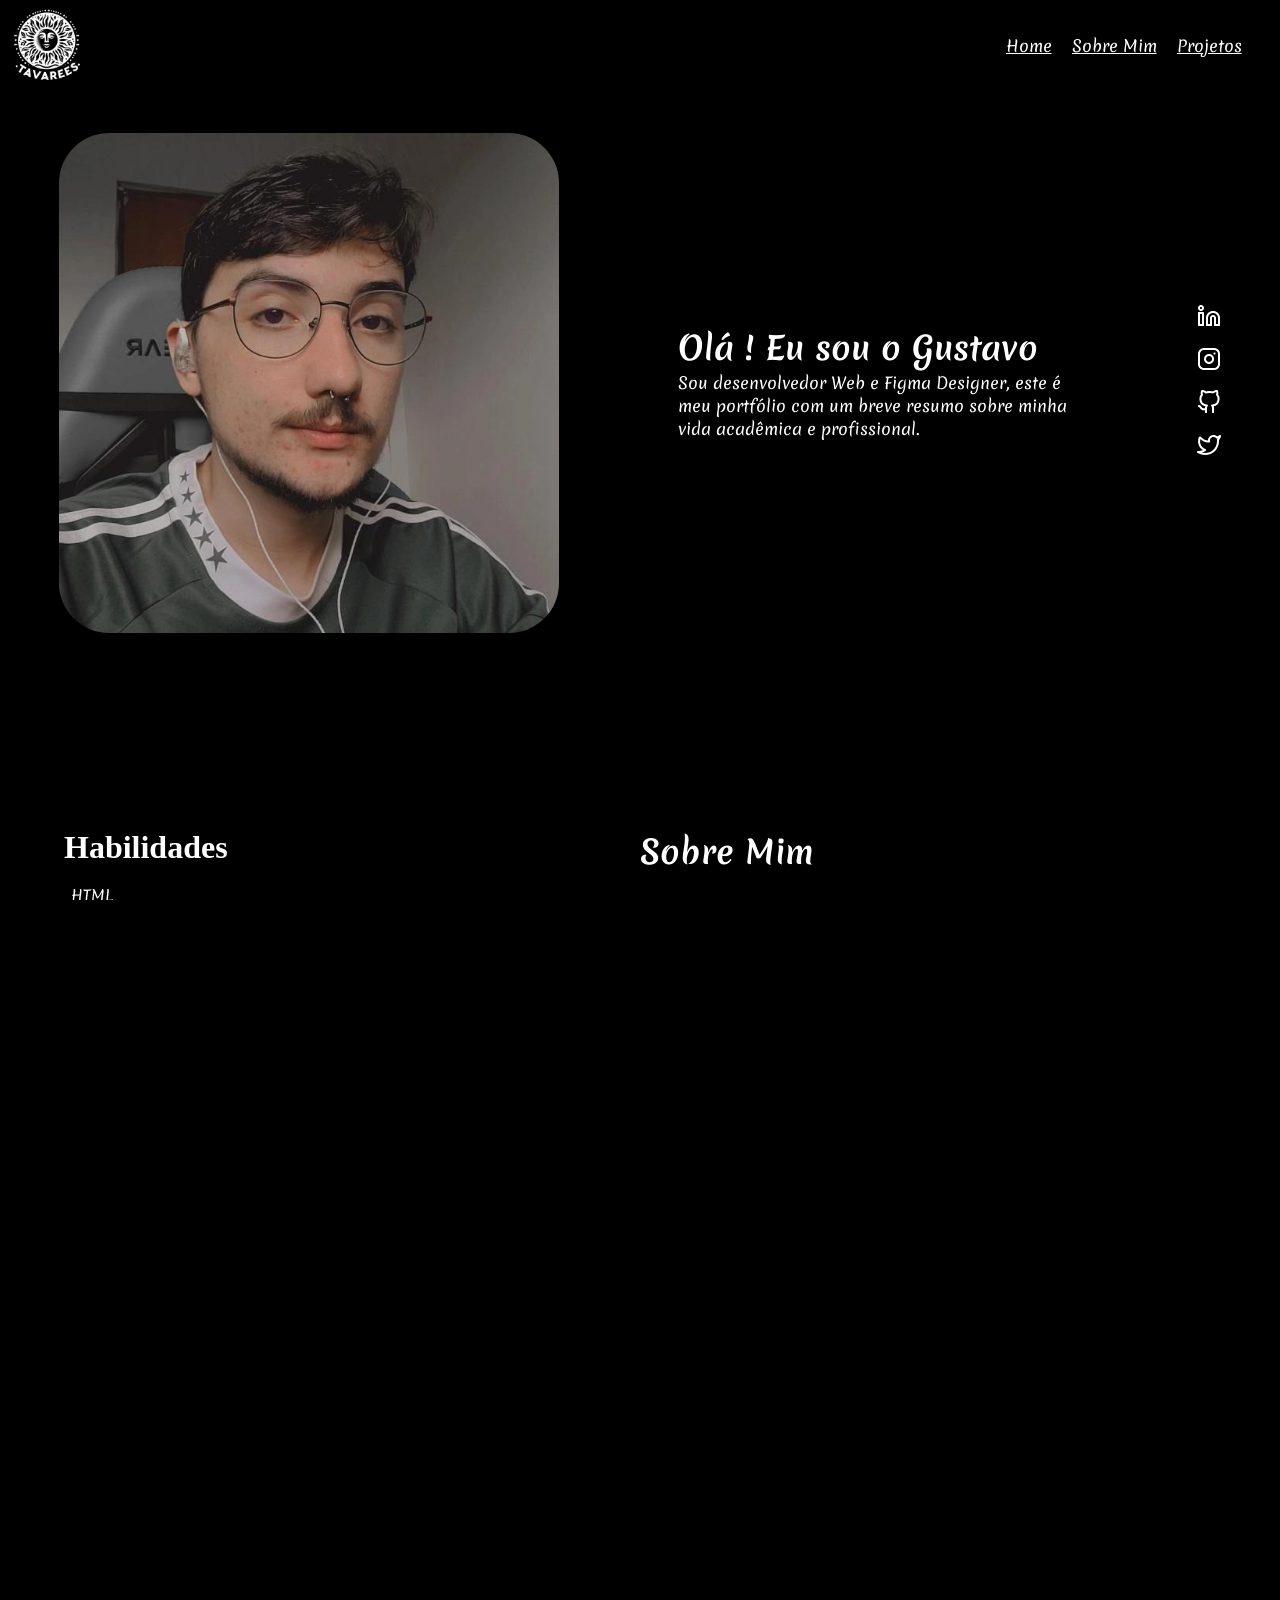
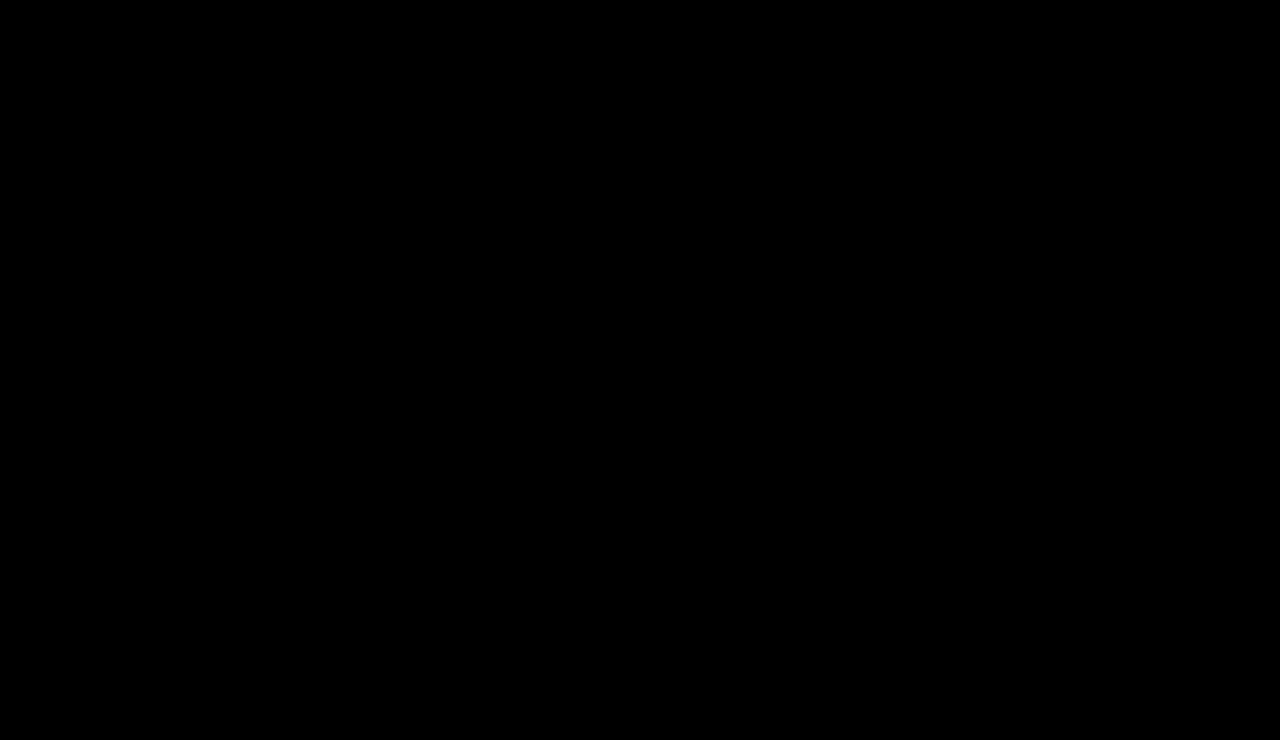
<file: index.html>
<!DOCTYPE html>
<html lang="en">

<head>
    <meta charset="UTF-8">
    <meta name="viewport" content="width=device-width, initial-scale=1.0">
    <link rel="stylesheet" href="style.css">
    <title>Portfólio</title>
</head>

<body>
    <header>
        <nav>
            <img src="./Assets/logo.png" alt="Logo do Portfólio">
            <ul id="menu">
                <li><a href="#home">Home</a></li>
                <li><a href="#sobre">Sobre Mim</a></li>
                <li><a href="#projetos">Projetos</a></li>
                <!-- <li><a href="#contato">Contate-me</a></li> -->
            </ul>
        </nav>
    </header>
    <div id="home">
        <img id="foto" src="./Assets/perfil.jpg">
        <div id="resumo">
            <h1>
                Olá ! Eu sou o Gustavo
            </h1>
            <p>
                Sou desenvolvedor Web e Figma Designer, este é meu portfólio com um breve resumo sobre minha vida
                acadêmica e profissional.
            </p>
        </div>
        <div id="sociais">
            <a href="https://www.linkedin.com/in/gustavo-tavares-400022137/">
                <img src="./Assets/linkedin.png">
            </a>
            <a href="https://www.instagram.com/tavaresgs/">
                <img src="./Assets/instagram.png">
            </a>
            <a href="https://github.com/tavaresgs">
                <img src="./Assets/github.png">
            </a>
            <a href="https://twitter.com/PraiseTheSunnnn">
                <img src="./Assets/twitter.png">
            </a>
        </div>
    </div>
    <div id="sobre">
        <div id="habilidades">
            <h1>
                Habilidades
            </h1>
            <img src="./Assets/html.png">
            <img src="./Assets/css.png">
            <img src="./Assets/JS.png">
            <img src="./Assets/React.png">
            <img src="./Assets/Node.png">
            <img src="./Assets/Figma.png">
        </div>
        <div id="sobremim">
            <h1>
                Sobre Mim
            </h1>
            <p>
                Sou do interior de São Paulo, comecei a estudar programação em 2016 porem por problemas pessoais tive
                que pausar meus estudos e migrar para outra área profissional.
                Trabalhei com atendimento ao cliente de 2016 a 2022, com as coisas pós pandemia retornando ao normal,
                resolvi retomar meus estudos na área de tecnologia, onde ingressei em um curso técnico de
                desenvolvimento de sistemas pelo SENAI, o curso me abriu a porta para diversas oportunidades e me deu
                toda a base que tenho hoje referente a programação.
                Hoje trabalho com desenvolvimento e suporte ao LMS Moodle, porem estou aberto a freelances e
                oportunidades para trabalhos com web designer ou figma designer (UX designer).
            </p>
        </div>
    </div>
    <div id="projetos">
        <div id="projeto">
            <img src="./Assets/Projeto1.png">
            <h2>Micro Bills</h2>
            <p>Projeto feito visando atender a pequenos empreendedores que precisam controlar seus gastos e seu
                lucro, o projeto foi apresentado como trabalho de conclusão de curso no SENAI jaguariúna.
            </p>
            <a href="https://github.com/tavaresgs/micro-bills"><button>Mais</button></a>
        </div>
        <div id="projeto">
            <img src="./Assets/Projeto2.png">
            <h2>Quiz Cósmico</h2>
            <p> Um dos trabalhos feitos em aula visando o aprendizado de React e suas bibliotecas, neste caso foi
                utilizado “stack navigation” para realizar a troca entre as telas.
            </p>
            <a href="https://github.com/tavaresgs/Projeto-Quiz"><button>Mais</button></a>
        </div>
        <div id="projeto">
            <img src="./Assets/Projeto3.png">
            <h2>Restaurante Vinici'os</h2>
            <p> Projeto feito em aula para aprimorar e testar as habilidades para a realização do trabalho de conclusão
                de curso, nele foi feito uma aplicação web e 3 aplicativos mobiles.
            </p>
            <a href="https://github.com/tavaresgs/Projeto-RestauranteAula"><button>Mais</button></a>
        </div>
    </div>
    </div>
</body>

</html>
</file>
<file: style.css>
@import url('https://fonts.googleapis.com/css2?family=Merienda:wght@400;700&display=swap');

*{
    padding: 0;
    margin: 0;
    box-sizing: border-box;
    background-color: black;
    color: white;
    overflow-x: hidden;
}

body{
    width: 100vw;
    height: 100vh;
}

header{
    position: fixed;
}

nav{
    font-family: 'Merienda', cursive;
    font-weight: 400;
    width: 100vw;
    height: 10vh;
    display: flex;
    justify-content: space-between;
    flex-direction: row;
}

#menu{
    margin-right: 3%;
    list-style-type: none;
    display: flex;
    align-items: center;
    gap: 20px;
}

#home{
    width: 100vw;
    height: 85vh;
    display: flex;
    justify-content: space-around;
    align-items: center;
}

#foto{
    width: 500px;
    height: 500px;
    border-radius: 10%;
}

#resumo{
    width: 400px;
}

#resumo h1{
    font-family: 'Merienda', cursive;
    font-weight: 700;
}
#resumo p{
    font-family: 'Merienda', cursive;
    font-weight: 400;
}

#sociais{
    display: flex;
    flex-direction: column;
    gap: 15px;
}

#sobre{
    padding: 5%;
    width: 100vw;
    height: 95vh;
    display: flex;
    flex: row;
    justify-content: space-between;
}

#habilidades{
    width: 50%;
    display: flex;
    flex-direction: column ;
    gap: 20px;

}

#habilidades img{
    width: 500px;
    
}

#sobremim{
    display: flex;
    flex-direction: column;
    gap: 25px;
    font-family: 'Merienda', cursive;
    width: 50%;
}

#sobremim h1{
    font-weight: 700;
}
#sobremim p{
    font-weight: 400;
}

#projetos{
    width: 100vw;
    height: 80vh;
    display: flex;
    flex-direction: row;
    gap: 5%;
    justify-content: center;
}

#projetos h1{
    font-family: 'Merienda', cursive;
    font-weight: 700;
}

#projeto{
    width: 350px;
    display: flex;
    flex-direction: column;
    font-family: 'Merienda', cursive;
    gap: 15px;
}

#projeto img{
    width: 350px;
}

#projeto h2{
    font-weight: 700;
}
#projeto p{
    font-weight: 400;
}

#projeto a{
    text-decoration: none;
}

#projeto a button:hover{
    cursor: pointer;
}

#projeto button{
    width: 146px;
    height: 43px;
    border: none;
    border-radius: 10px;
    background-color: #007DFC;
    font-size: 15px;
    font-family: 'Merienda', cursive;
    font-weight: 700;
}
</file>
